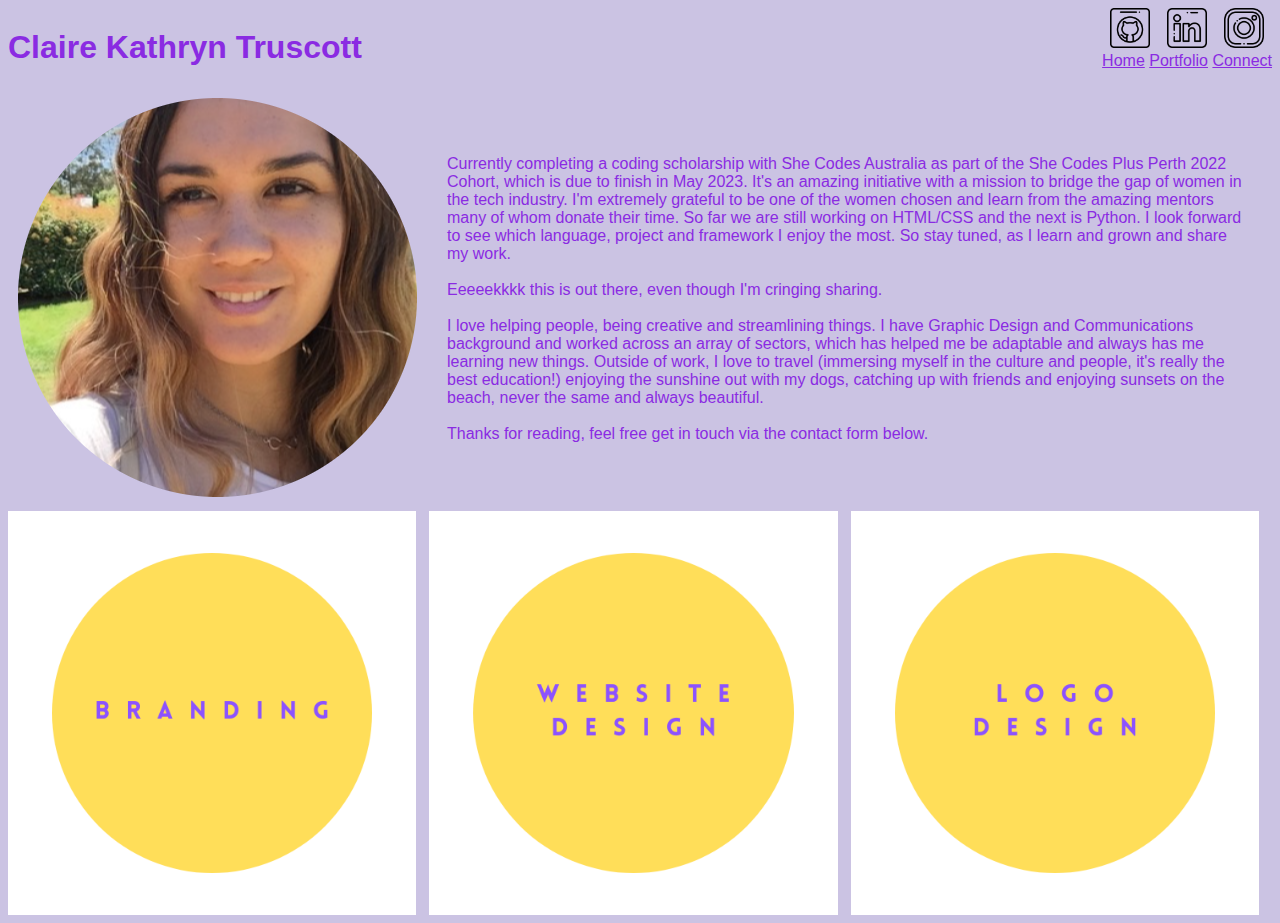
<file: index.html>
<!DOCTYPE html>
<html lang="en">
<head>
    <meta charset="UTF-8">
    <meta http-equiv="X-UA-Compatible" content="IE=edge">
    <meta name="viewport" content="width=device-width, initial-scale=1.0">
    <title>CKT Portfolio</title>
    <link rel="stylesheet" href="style.css">
</head>

<body>
    <header>
        <div class="columnleft">
            <h1>Claire Kathryn Truscott</h1>
        </div>

        <div class="columnright">
            <div class="socialicons">
               <a href="https://github.com"><img src="images/github.png" alt="github logo"></a>
               <a href="https://linkedin.com"><img src="images/linkedin.png" alt="linkedin logo"></a>
               <a href="https://instagram.com"><img src="images/instagram.png" alt="instagram logo"></a>  
            </div>
            <nav>
                <a href="index.html">Home</a>
                <!--<a href="about.html">About</a>-->
                <a href="portfolio.html">Portfolio</a>
                <a href="contact.html">Connect</a>
            </nav>
        </div>
    </header>

    <section id="section2" class="light">
        <div id="profilediv">
            <img class="profilepic" src="images/Profile picture.png" alt="Round profile picture of Claire">
        </div>

        <div id="profilediv-bio">
            <p>Currently completing a coding scholarship with She Codes Australia as part of the She Codes Plus Perth 2022 Cohort, which is due to finish in May 2023.
                It's an amazing initiative with a mission to bridge the gap of women in the tech industry.
                I'm extremely grateful to be one of the women chosen and learn from the amazing mentors many of whom donate their time.
                So far we are still working on HTML/CSS and the next is Python. I look forward to see which language, project and framework I enjoy the most. So stay tuned, as I learn and grown and share my work. <br>
                <br>Eeeeekkkk this is out there, even though I'm cringing sharing.<br>
                <br>I love helping people, being creative and streamlining things. I have Graphic Design and Communications background and worked across an array of sectors, which has helped me be adaptable and always has me learning new things. 
                Outside of work, I love to travel (immersing myself in the culture and people, it's really the best education!) enjoying the sunshine out with my dogs, catching up with friends and enjoying sunsets on the beach, never the same and always beautiful.<br>
                <br>Thanks for reading, feel free get in touch via the contact form below.
            </p> 
        </div>
    </section>

    <section id="section-3" class="bright">
        <body>
        
        <div id="div-1">
            <img class="skills" src="images/Branding.png" alt="yellow and purple branding icon">
        </div>

        <div id="div-2">
            <img class="skills" src="images/Website Design.png" alt="yellow and purple web design icon">
        </div>

        <div id="div-3">
            <img class="skills" src="images/Logo Design.png" alt="yellow and purple logo design icon">
        </div>

                <!--comment section for my own notes to remind me what i'm doing-->    
    </section>
    <footer></footer>
</body>

</html>
</file>
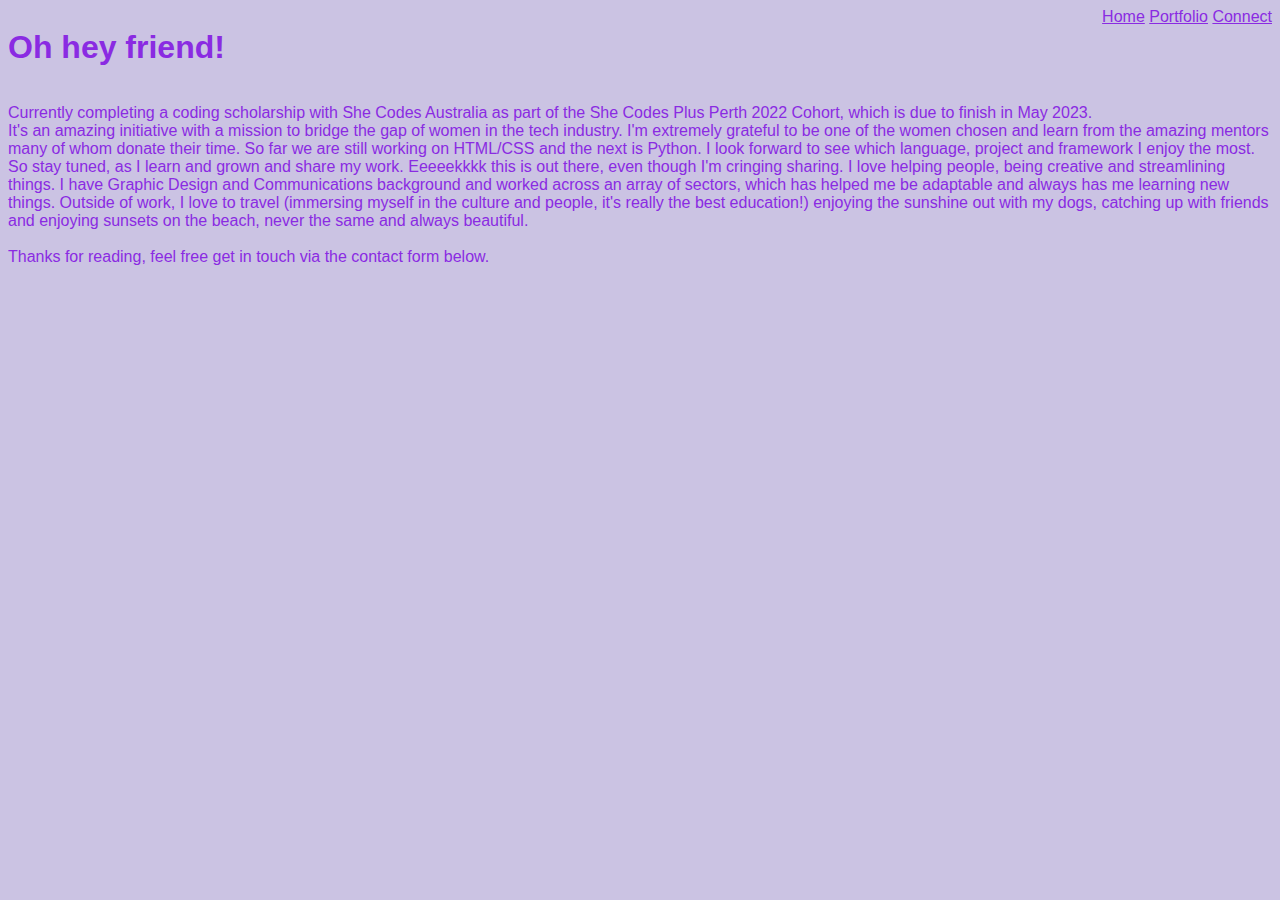
<file: about.html>
<!DOCTYPE html>
<html lang="en">
    <head>
        <meta charset="UTF-8">
        <meta http-equiv="X-UA-Compatible" content="IE=edge">
        <meta name="viewport" content="width=device-width, initial-scale=1.0">
        <title>CKT Portfolio</title>
        <link rel="stylesheet" href="style.css">
    </head>
    
    <body>
        <header>
            <div class="columnleft">
                <h1>Oh hey friend!</h1>
            </div>
    
            <div class="columnright">
                <!--<div class="socialicons">
                   <a href="https://github.com"><img src="images/github.png" alt="github logo"></a>
                   <a href="https://linkedin.com"><img src="images/linkedin.png" alt="linkedin logo"></a>
                   <a href="https://instagram.com"><img src="images/instagram.png" alt="instagram logo"></a>  
                </div>-->
                <nav>
                    <a href="index.html">Home</a>
                    <!--<a href="about.html">About</a>-->
                    <a href="portfolio.html">Portfolio</a>
                    <a href="contact.html">Connect</a>
                </nav>
            </div>
        </header>
     
        <section>
            <div>
                <p>
    
                Currently completing a coding scholarship with She Codes Australia as part of the She Codes Plus Perth 2022 Cohort, which is due to finish in May 2023.<br>
                
                It's an amazing initiative with a mission to bridge the gap of women in the tech industry. I'm extremely grateful to be one of the women chosen and learn from the amazing mentors many of whom donate their time. 
                    
                So far we are still working on HTML/CSS and the next is Python. I look forward to see which language, project and framework I enjoy the most. So stay tuned, as I learn and grown and share my work. Eeeeekkkk this is out there, even though I'm cringing sharing. 
                    
                I love helping people, being creative and streamlining things. I have Graphic Design and Communications background and worked across an array of sectors, which has helped me be adaptable and always has me learning new things. 
                    
                Outside of work, I love to travel (immersing myself in the culture and people, it's really the best education!) enjoying the sunshine out with my dogs, catching up with friends and enjoying sunsets on the beach, never the same and always beautiful.<br>
                    
                <br>Thanks for reading, feel free get in touch via the contact form below.
                    
                </p> 
            </div>
                    <!--comment section for my own notes to remind me what i'm doing-->  
                    <!--Add button Let's Connect-->  
        </section>
        <footer></footer>
    </body>
    
    </html>
</file>
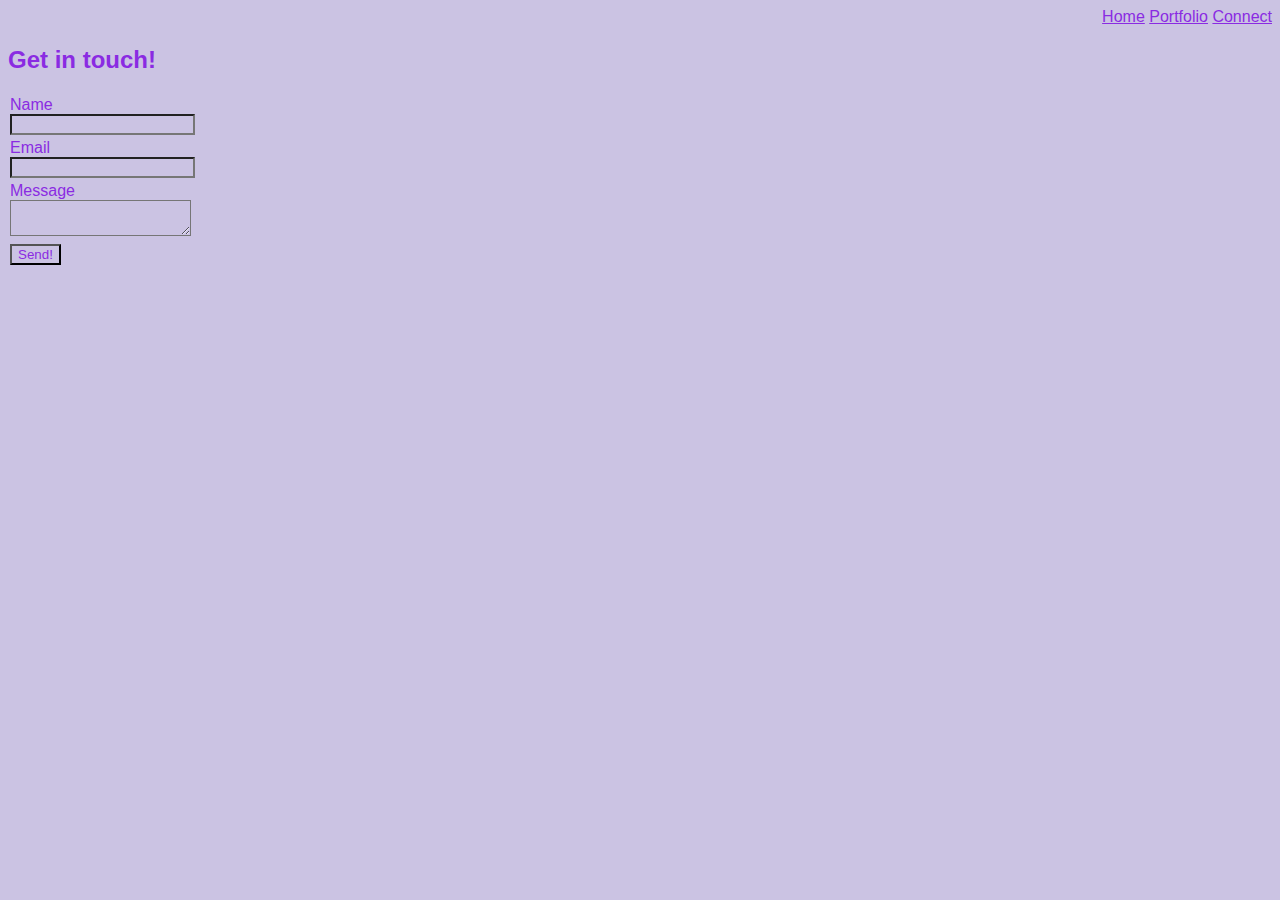
<file: contact.html>
<!DOCTYPE html>
<html lang="en">
<head>
    <meta charset="UTF-8">
    <meta http-equiv="X-UA-Compatible" content="IE=edge">
    <meta name="viewport" content="width=device-width, initial-scale=1.0">
    <!--<title>CKT Portfolio</title>-->
    <link rel="stylesheet" href="style.css">
</head>
<body>
    <header>
        <div class="columnleft">
            
        </div>
        <div class="columnright">
            <!--<div class="socialicons">
               <a href="https://github.com"><img src="images/github.png" alt="github logo"></a>
               <a href="https://linkedin.com"><img src="images/linkedin.png" alt="linkedin logo"></a>
               <a href="https://instagram.com"><img src="images/instagram.png" alt="instagram logo"></a>  
            </div>-->
            <nav>
                <a href="index.html">Home</a>
                <!--<a href="about.html">About</a>-->
                <a href="portfolio.html">Portfolio</a>
                <a href="contact.html">Connect</a>
            </nav>
        </div>
    </header>
    <div class="contact">
    </div><h2>Get in touch!</h2>
    
    <form action="https://formspree.io/f/mvoyqjkv" method="post">
        <!--your code here-->
        <div class="form-item">
            <label for="name">Name</label>
            <input type="text" id="name" name="name">
        </div>
        <div class="form-item">
            <label for="mail">Email</label>
            <input type="email" id="mail" name="email">
        </div>
        <div class="form-item">
            <label for="message">Message</label>
            <textarea id="message" name="message"></textarea>
        </div>
        <div class="form-item">
            <button type="submit">Send!</button>
        </div>
    </form>
    
    <section>
        <!--<div>
            <img class="portfoliosampler" src="images/Empress bookcover.png" alt="The Last Empress book cover in red and gold">
            <p> What shall I write here ..?</p>
        </div>
        <div>
            <img class="portfoliosampler" src="images/Strom Ad shell.png" alt="Strom Art Gallery Ad Shell">
            <p> What shall I write here ..?</p>
        </div>
        <div>
            <img class="portfoliosampler" src="images/Qui branding.png" alt="Qui Naturopath branding">
            <p> What shall I write here ..?</p>
        </div>
        <div>
            <img class="portfoliosampler" src="images/BFI brochure.png" alt="BFI Earth Moon Film Festival">
            <p> What shall I write here ..?</p>
        </div>-->
                <!--comment section for my own notes to remind me what i'm doing-->    
    </section>
    <footer></footer>
</body>

</html>
</file>
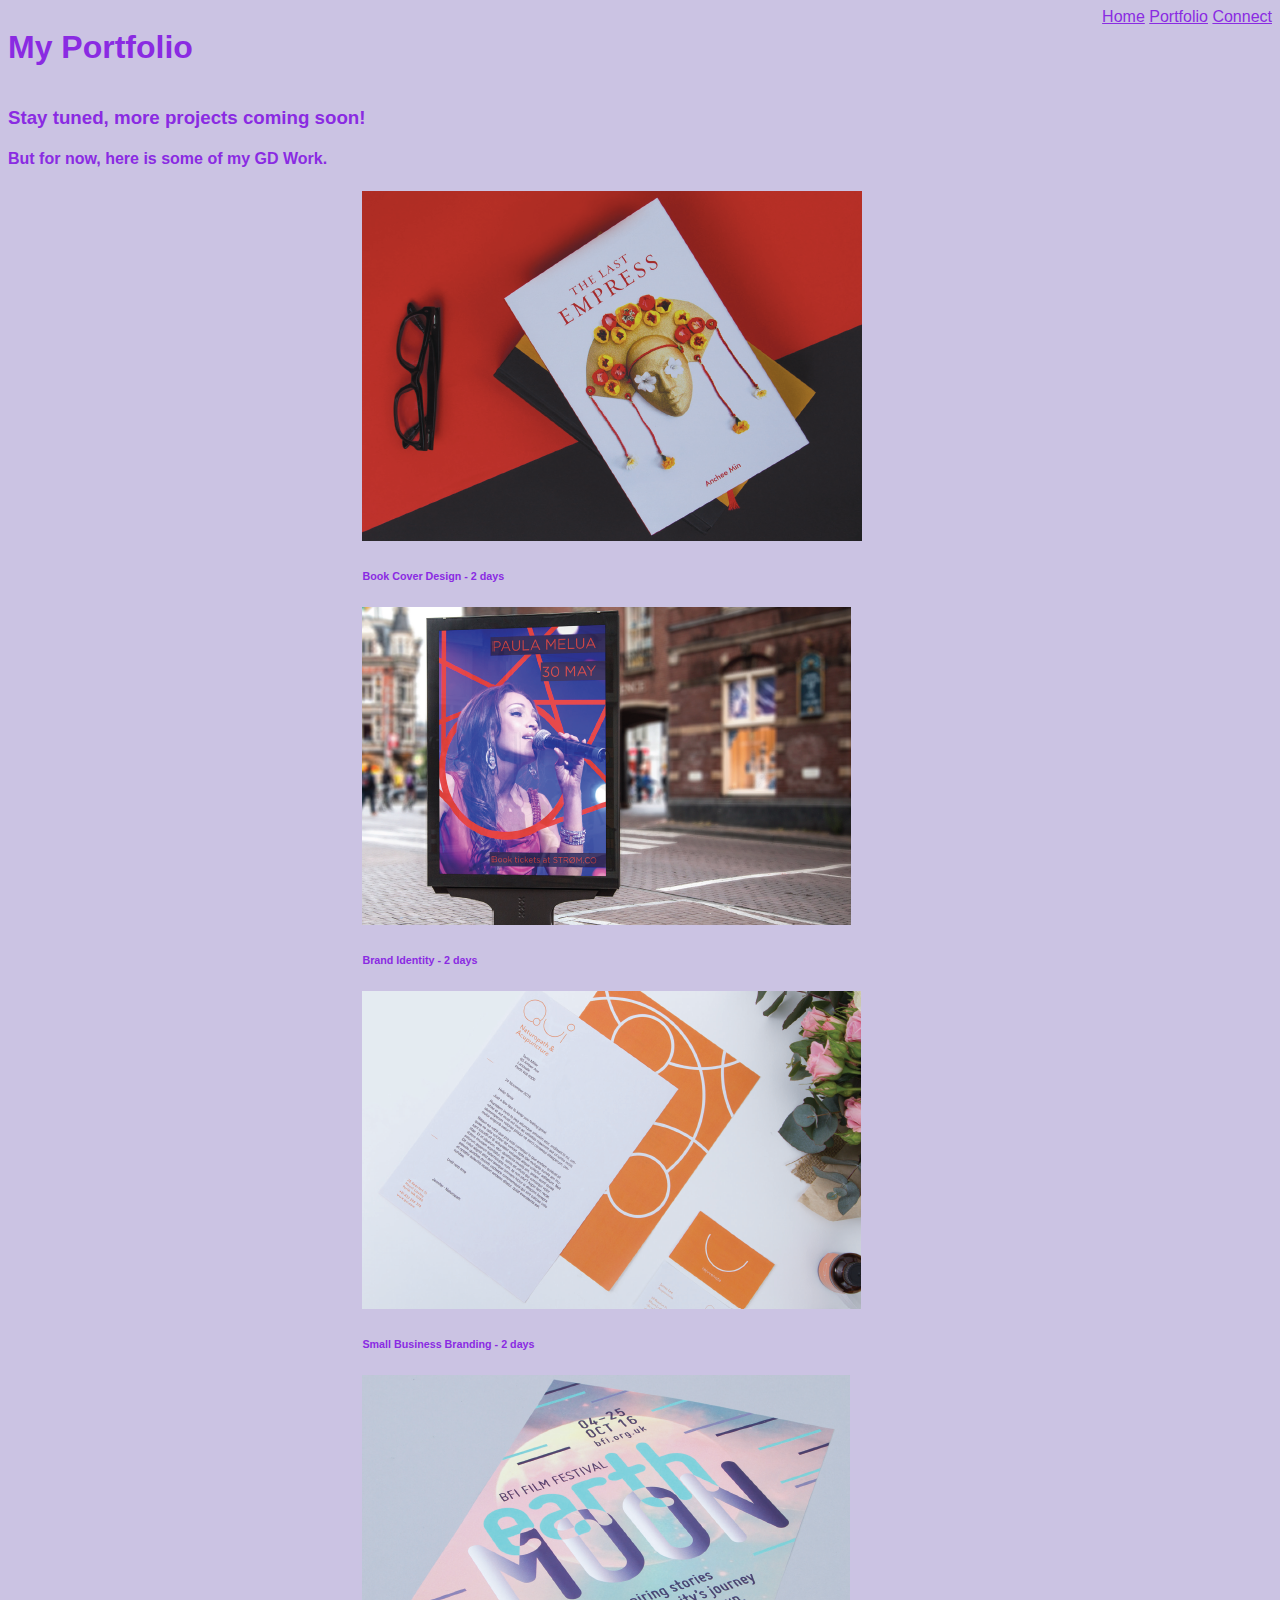
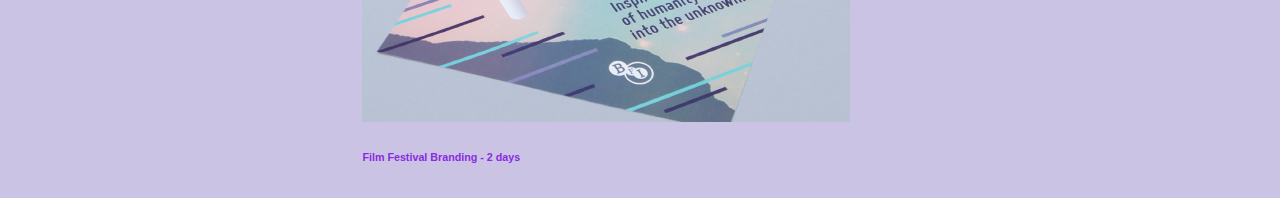
<file: portfolio.html>
<!DOCTYPE html>
<html lang="en">
<head>
    <meta charset="UTF-8">
    <meta http-equiv="X-UA-Compatible" content="IE=edge">
    <meta name="viewport" content="width=device-width, initial-scale=1.0">
    <!--<title>CKT Portfolio</title>-->
    <link rel="stylesheet" href="style.css">
</head>
<body>
    <header>
        <div class="columnleft">
            <h1>My Portfolio</h1>
        </div>

        <div class="columnright">
            <!--<div class="socialicons">
               <a href="https://github.com"><img src="images/github.png" alt="github logo"></a>
               <a href="https://linkedin.com"><img src="images/linkedin.png" alt="linkedin logo"></a>
               <a href="https://instagram.com"><img src="images/instagram.png" alt="instagram logo"></a>  
            </div>-->
            <nav>
                <a href="index.html">Home</a>
                <!--<a href="about.html">About</a>-->
                <a href="portfolio.html">Portfolio</a>
                <a href="contact.html">Connect</a>
            </nav>
        </div>
    </header>
    
    <section>
        <div class="columncenter">
            <h3>Stay tuned, more projects coming soon!</h3>    
            <h4>But for now, here is some of my GD Work.</h4>   
        </div>
    </section>

    
    <section id="section-portfolio" class="portfolio">
            <body>
            
            <div id="div-1">
                <img class="portfoliosampler" src="images/Empress bookcover.png" alt="The Last Empress book cover in red and gold">
                <h6> Book Cover Design - 2 days</h6>
            </div>
    
            <div id="div-2">
                <img class="portfoliosampler" src="images/Strom Ad shell.png" alt="Strom Art Gallery Ad Shell">
                <h6> Brand Identity - 2 days</h6>
            </div>
    
            <div id="div-3">
                <img class="portfoliosampler" src="images/Qui branding.png" alt="Qui Naturopath branding">
                <h6> Small Business Branding - 2 days</h6>
            </div>
    
            <div id="div-4">
                <img class="portfoliosampler" src="images/BFI brochure.png" alt="BFI Earth Moon Film Festival">
                <h6> Film Festival Branding - 2 days</h6>
            </div>
                    <!--comment section for my own notes to remind me what i'm doing-->    
    </section>
          
    <!--<img src="images/GD portfolio sampler.png" alt="four portfolio images, red and gold mask, art museum app, and">-->
    
    <footer></footer>
</body>

</html>
</file>
<file: style.css>
/**{border:1px solid grey}*/
*{font-style: normal;}
*{font-family: Verdana, Geneva, Tahoma, sans-serif;}
*{color: blueviolet;}
*{background-color: #cbc3e3;}

header{
    display: flex;
    justify-content: space-between;
}

h2{
    justify-content: center;
}

/*div{
    padding: 5%;
    max-width: 95%;
}*/

P.blocktext{
    margin-left: auto;
    margin-right: auto;
    width: 8em;
}

.socialicons{
    display: flex;
    justify-content: space-around;
}

.socialicons img{
    width: 40px;
}

#profilediv{
    justify-content: space-around;
    padding: 10px;
    border-image: space;
    position: relative;
    height: 400px;
    border: 2px;
    vertical-align: middle;
}

#profilediv-bio{
    justify-content: space-around;
    padding: 20px;
    margin: 10px;
    flex-direction: column;
    vertical-align: middle;
}

#columncenter{
    justify-content: space-around;
}

.skills{
    display: flex;
    justify-content: space-between;
    padding: 2px 4px;
    max-width: 95%;
    background-color: white;
}
.bright{
    background-color:white;
}

#section-3{
    height:50%;
    background-color: white;
    display: table-cell;
    justify-content: space-between;
    padding: 2px 4px white;
    max-width: 95%;
    align-content: space-around;
} 
    
/*.portfolio{
        background-color:white;
        max-width: 95%;
}*/
    
#section-portfolio{
    height:50%;
    display: grid;
    justify-content: space-around;
    padding: 2px 4px;
    max-width: 95%;
}
.contact{
    justify-content: center;
}
.form-item{
    max-height: 80%;
    max-width: 80%;
    justify-content: center;
    display: table-caption;
    padding: 2px;
} 

@media (min-width: 500px) {
    div {
        display: table-cell;
    /* some styles */ 
}

@media (max-width: 500px) {
    div {
        display: flex;
        justify-content: space-between;

    }
    /* some styles */
   
}
</file>
